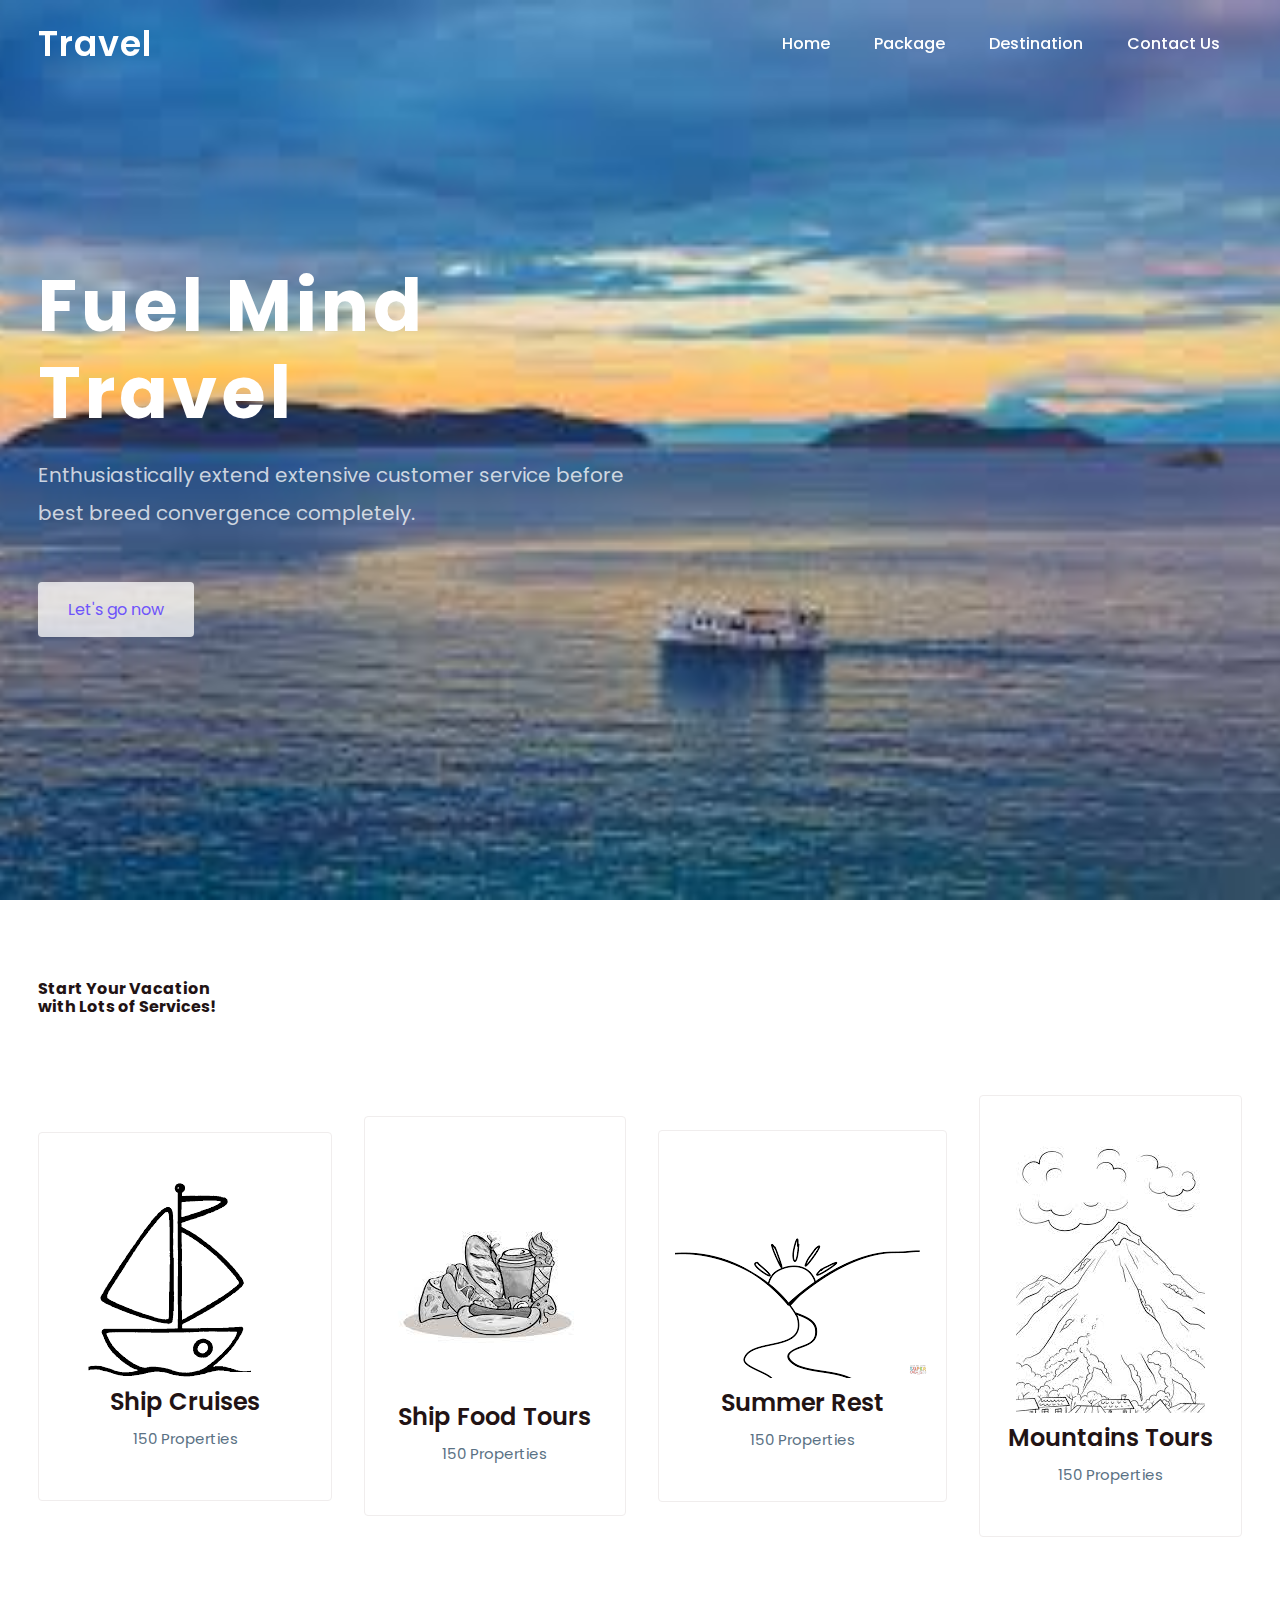
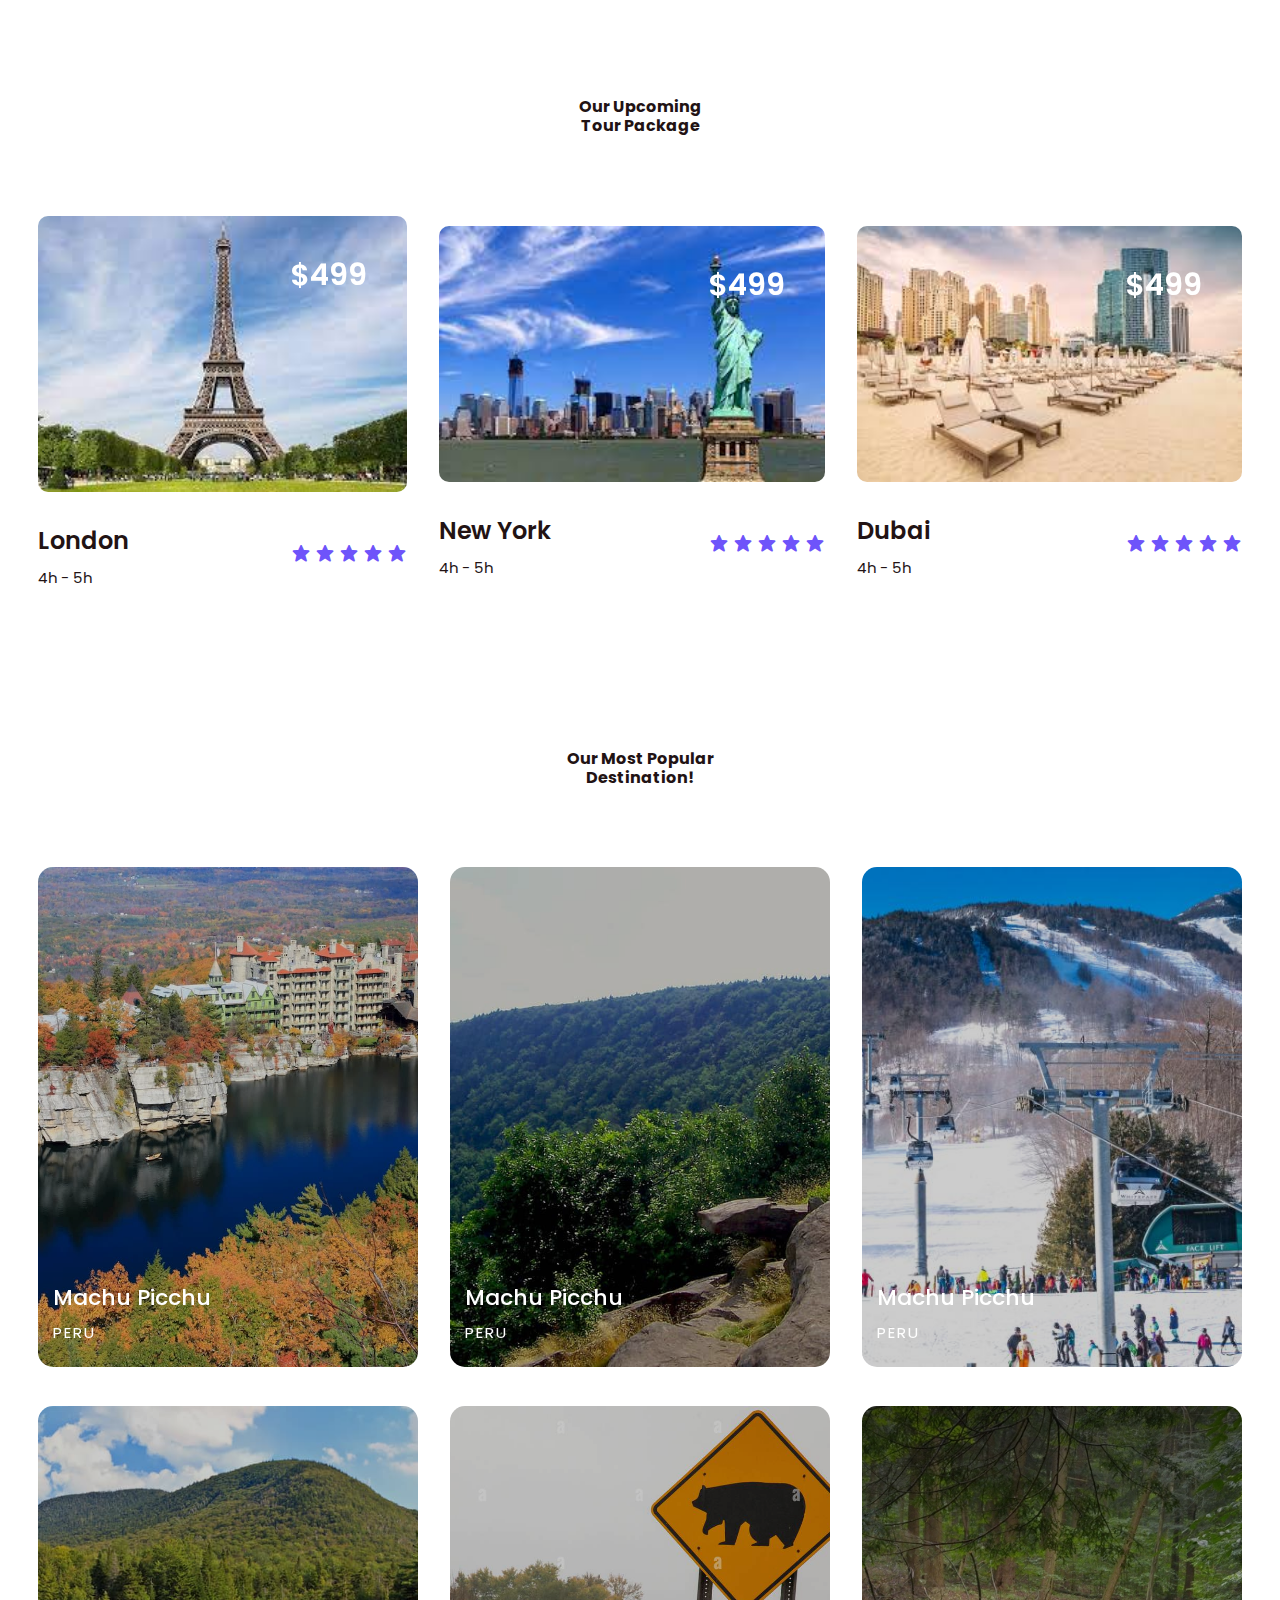
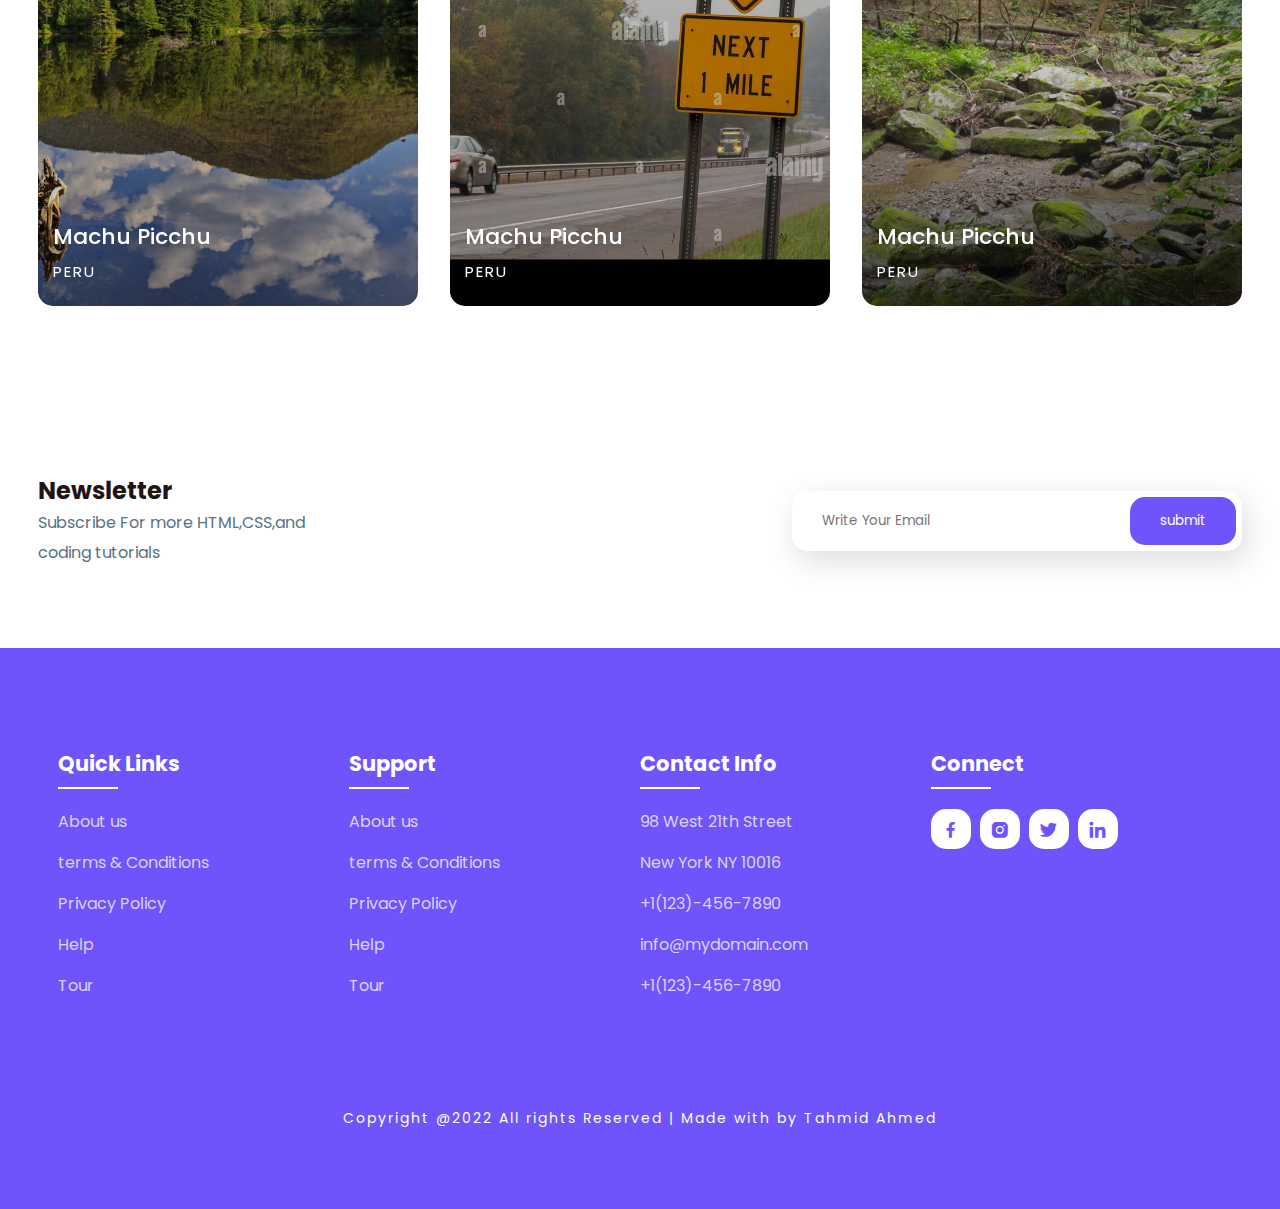
<file: index.html>
<!DOCTYPE html>
<html lang="en">
<head>
    <meta charset="UTF-8">
    <meta name="viewport" content="width=device-width, initial-scale=1.0">
    <title>Complete Travel Website Html css</title>
    <link rel="stylesheet" href="./style.css">
    <link rel="stylesheet"
  href="https://unpkg.com/boxicons@latest/css/boxicons.min.css">
  <link rel="preconnect" href="https://fonts.googleapis.com">
<link rel="preconnect" href="https://fonts.gstatic.com" crossorigin>
<link href="https://fonts.googleapis.com/css2?family=Paytone+One&family=Poppins:ital,wght@0,100;0,200;0,300;0,400;0,500;0,600;0,700;0,800;0,900;1,100;1,200;1,300;1,400;1,500;1,600;1,700;1,800;1,900&
family=Roboto+Condensed:ital,wght@0,300;0,400;0,700;1,300;1,400;1,700&family=Skranji:wght@400;700&display=swap" rel="stylesheet">

</head>
<body>
  <!--header-->
  <header>
    <a href="#" class="logo">Travel</a>
    <div class="bx bx-menu" id="menu-icon"></div>
      <ul class="navbar">
        <li><a href="#home">Home</a></li>
        <li><a href="#package">Package</a></li>
        <li><a href="#destination">Destination</a></li>
        <li><a href="#contact">Contact Us</a></li>

      </ul>

    
  </header>
  <!-- Home Section-->
  <section class="home" id="home">
    <div class="home-text">
      <h1> Fuel Mind <br> Travel</h1>
      <p> Enthusiastically extend extensive customer service before <br> best breed convergence completely.</p>
      <a href="#" class="home-btn">Let's go now</a>


    </div>

  </section>
  <!-- container-->
  <section class="container">
    <div class="text">
      <h2> Start Your Vacation <br> with Lots of Services!</h2>

    </div>
   <div class="row-items">
    <div class="container-box">
      <div class="container-image">
        <img src="./trip11.png" alt="">

      </div>
      <h4>Ship Cruises</h4>
      <p> 150 Properties</p>

    </div>


    <div class="container-box">
      <div class="container-image">
        <img src="./trip2.jpg" alt="">

      </div>
      <h4>Ship Food Tours</h4>
      <p> 150 Properties</p>

    </div>



    <div class="container-box">
      <div class="container-image">
        <img src="./trip3.png" alt="">

      </div>
      <h4>Summer Rest</h4>
      <p> 150 Properties</p>

    </div>


    <div class="container-box">
      <div class="container-image">
        <img src="./trip41.jpg" alt="">

      </div>
      <h4>Mountains Tours</h4>
      <p> 150 Properties</p>

    </div>






   </div>
  </section>
  <!--Package section-->
  <section class="package" id="package">
  <div class="title">
    <h2>Our Upcoming <br> Tour Package</h2>

  </div>
  <div class="package-content">
    <div class="box">
      <div class="thum">
        <img src="./tower.jpg" alt="">
        <h3>$499</h3>
      </div>
      <div class="dest-content">
        <div class="location">
          <h4>London</h4>
          <p>4h - 5h</p>


        </div>
        <div class="stars">

        
        
        <a href="#"><i class='bx bxs-star'></i></a>
        <a href="#"><i class='bx bxs-star'></i></a>
        <a href="#"><i class='bx bxs-star'></i></a>
        <a href="#"><i class='bx bxs-star'></i></a>
        <a href="#"><i class='bx bxs-star'></i></a>
        </div>

      </div>  

    </div>

    
      


      
        <div class="box">
          <div class="thum">
            <img src="./new.jpg
            " alt="">
            <h3>$499</h3>
          </div>
          <div class="dest-content">
            <div class="location">
              <h4>New York</h4>
              <p>4h - 5h</p>
    
    
            </div>
            <div class="stars">
    
            
            
            <a href="#"><i class='bx bxs-star'></i></a>
            <a href="#"><i class='bx bxs-star'></i></a>
            <a href="#"><i class='bx bxs-star'></i></a>
            <a href="#"><i class='bx bxs-star'></i></a>
            <a href="#"><i class='bx bxs-star'></i></a>
            </div>
    
          </div>  
    
        </div>


        
          <div class="box">
            <div class="thum">
              <img src="./dubai.jpg" alt="">
              <h3>$499</h3>
            </div>
            <div class="dest-content">
              <div class="location">
                <h4>Dubai</h4>
                <p>4h - 5h</p>
      
      
              </div>
              <div class="stars">
      
              
              
              <a href="#"><i class='bx bxs-star'></i></a>
              <a href="#"><i class='bx bxs-star'></i></a>
              <a href="#"><i class='bx bxs-star'></i></a>
              <a href="#"><i class='bx bxs-star'></i></a>
              <a href="#"><i class='bx bxs-star'></i></a>
              </div>
      
            </div>  
      
          </div>


  </div>
  </section>
  <!-- Destination Section-->
  <section class="destination" id="destination">
    <div class="title">
      <h2> Our Most Popular <br>Destination! </h2>

    </div>
    <div class="destination-content">
      <div class="col-content">
        <img src="./dest1.jpg" alt="">
        <h5>Machu Picchu</h5>
        <p> PERU</p>

      </div>

      <div class="col-content">
        <img src="./dest2.jpg" alt="">
        <h5>Machu Picchu</h5>
        <p> PERU</p>

      </div>

      <div class="col-content">
        <img src="./dest333.jpg" alt="">
        <h5>Machu Picchu</h5>
        <p> PERU</p>

      </div>

      <div class="col-content">
        <img src="./dest44.jpg" alt="">
        <h5>Machu Picchu</h5>
        <p> PERU</p>

      </div>

      <div class="col-content">
        <img src="./dest55.jpg" alt="">
        <h5>Machu Picchu</h5>
        <p> PERU</p>

      </div>

      <div class="col-content">
        <img src="./dest66.jpg" alt="">
        <h5>Machu Picchu</h5>
        <p> PERU</p>

      </div>

    </div>

  </section>
  <!--Newsletter-->
  <section class="newsletter"> 
    <div  class="news-text" >
      <h2>Newsletter</h2>
      <p>Subscribe For more HTML,CSS,and <br> coding tutorials</p>

    </div>
    <div class="send">
      <form >
        <input type="email" placeholder="Write Your Email" required>
        <input type="submit" value="submit">
      </form>

    </div>

  </section>
  <!-- footer-->
  <section id="contact"> 
    <div class="footer">
      <div class="main">
        <div class="list">
          <h4> Quick Links</h4>
          <ul>
            <li> <a href="#"> About us</a></li>
            <li> <a href="#"> terms & Conditions</a></li>
            <li> <a href="#"> Privacy Policy</a></li>
            <li> <a href="#"> Help</a></li>
            <li> <a href="#"> Tour</a></li>
          </ul>

        </div>

        <div class="list">
          <h4> Support</h4>
          <ul>
            <li> <a href="#"> About us</a></li>
            <li> <a href="#"> terms & Conditions</a></li>
            <li> <a href="#"> Privacy Policy</a></li>
            <li> <a href="#"> Help</a></li>
            <li> <a href="#"> Tour</a></li>
          </ul>

        </div>

        <div class="list">
          <h4>Contact Info</h4>
          <ul>
            <li> <a href="#"> 98 West 21th Street</a></li>
            <li> <a href="#"> New York NY 10016</a></li>
            <li> <a href="#">+1(123)-456-7890</a></li>
            <li> <a href="#"> info@mydomain.com</a></li>
            <li> <a href="#">+1(123)-456-7890 </a></li>
          </ul>

        </div>

        <div class="list">
          <h4> Connect</h4>
          <div class="social">
            <a href="#"><i class='bx bxl-facebook'></i></a>
            <a href="#"><i class='bx bxl-instagram-alt'></i></a> 
            <a href="#"><i class='bx bxl-twitter'></i></a>
            <a href="#"><i class='bx bxl-linkedin'></i></a>


          </div>

        </div>

      </div>

    </div>
    <div class="end-text">
      <p>Copyright @2022 All rights Reserved | Made with by Tahmid Ahmed</p>

    </div>

  </section>

  <!--link to js-->
  <script type="text/javascript " src="./script.js"></script>
    


    
</body>
</html>
</file>
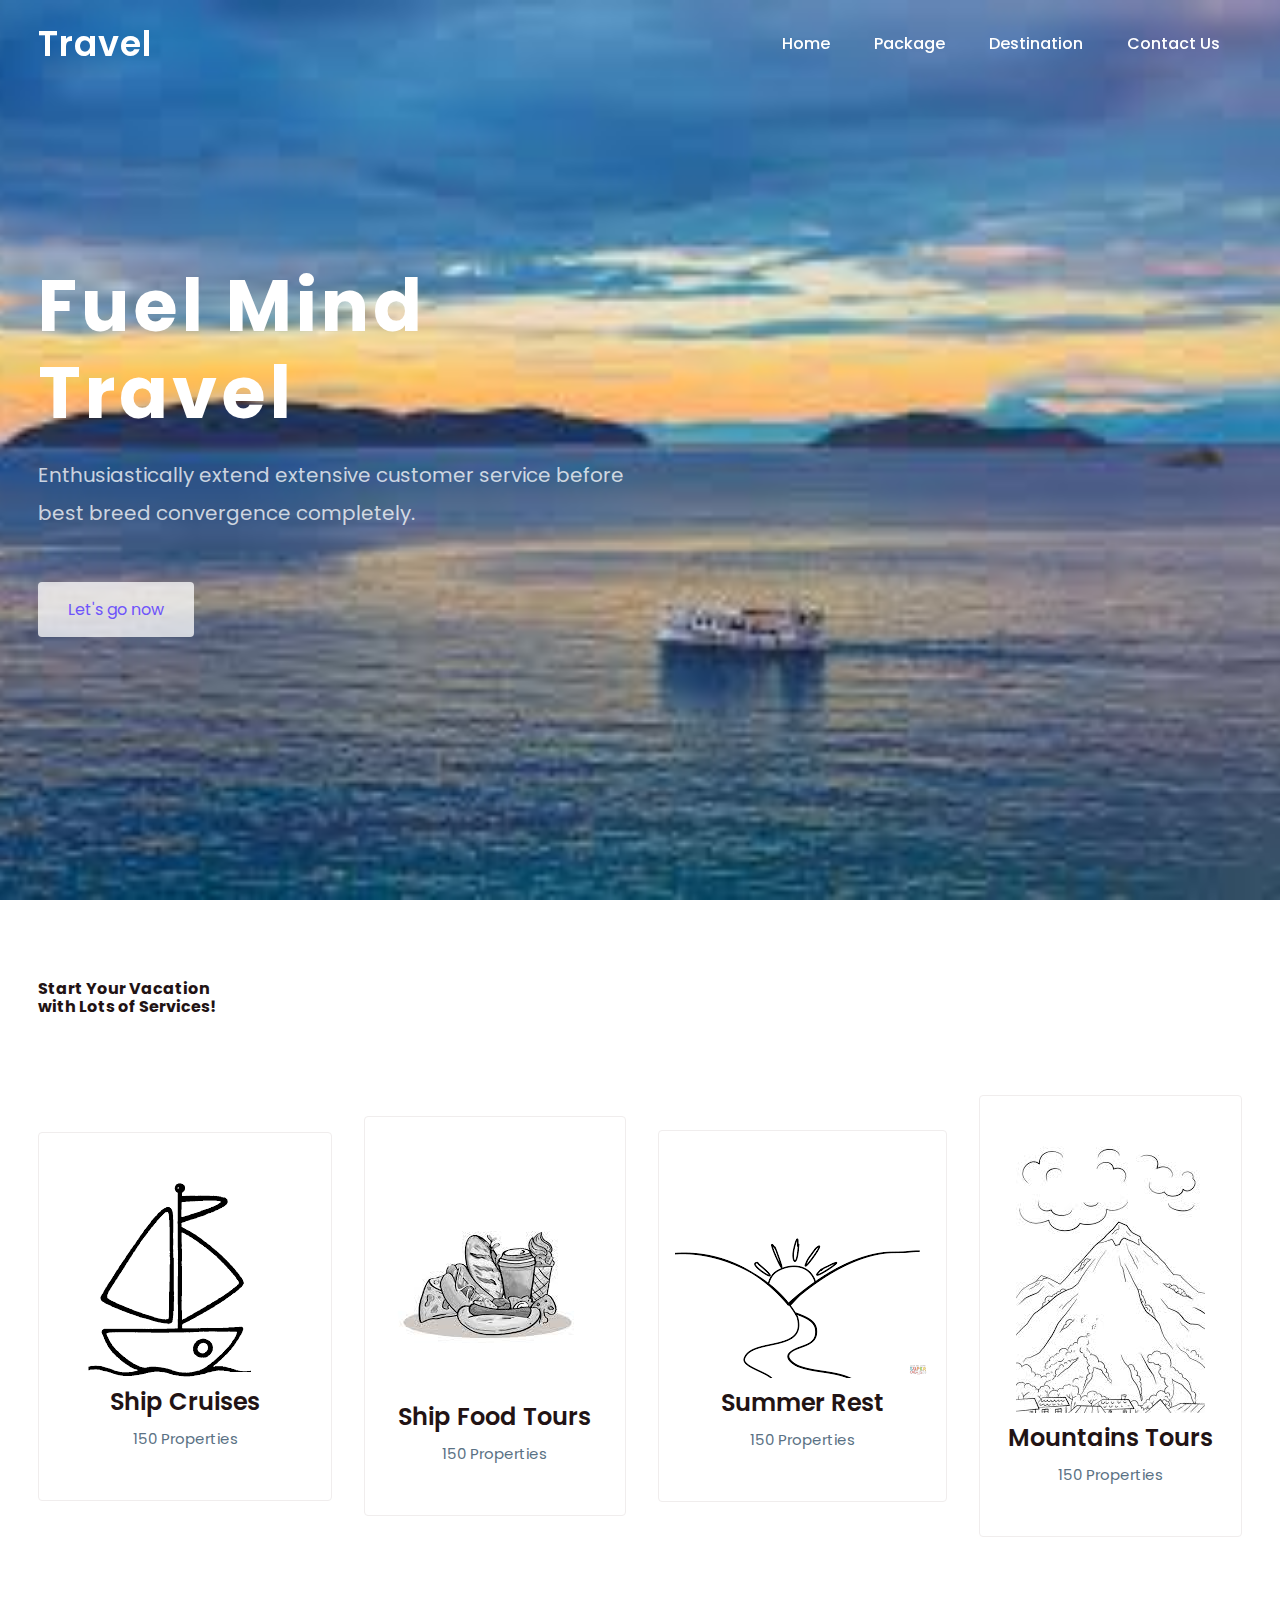
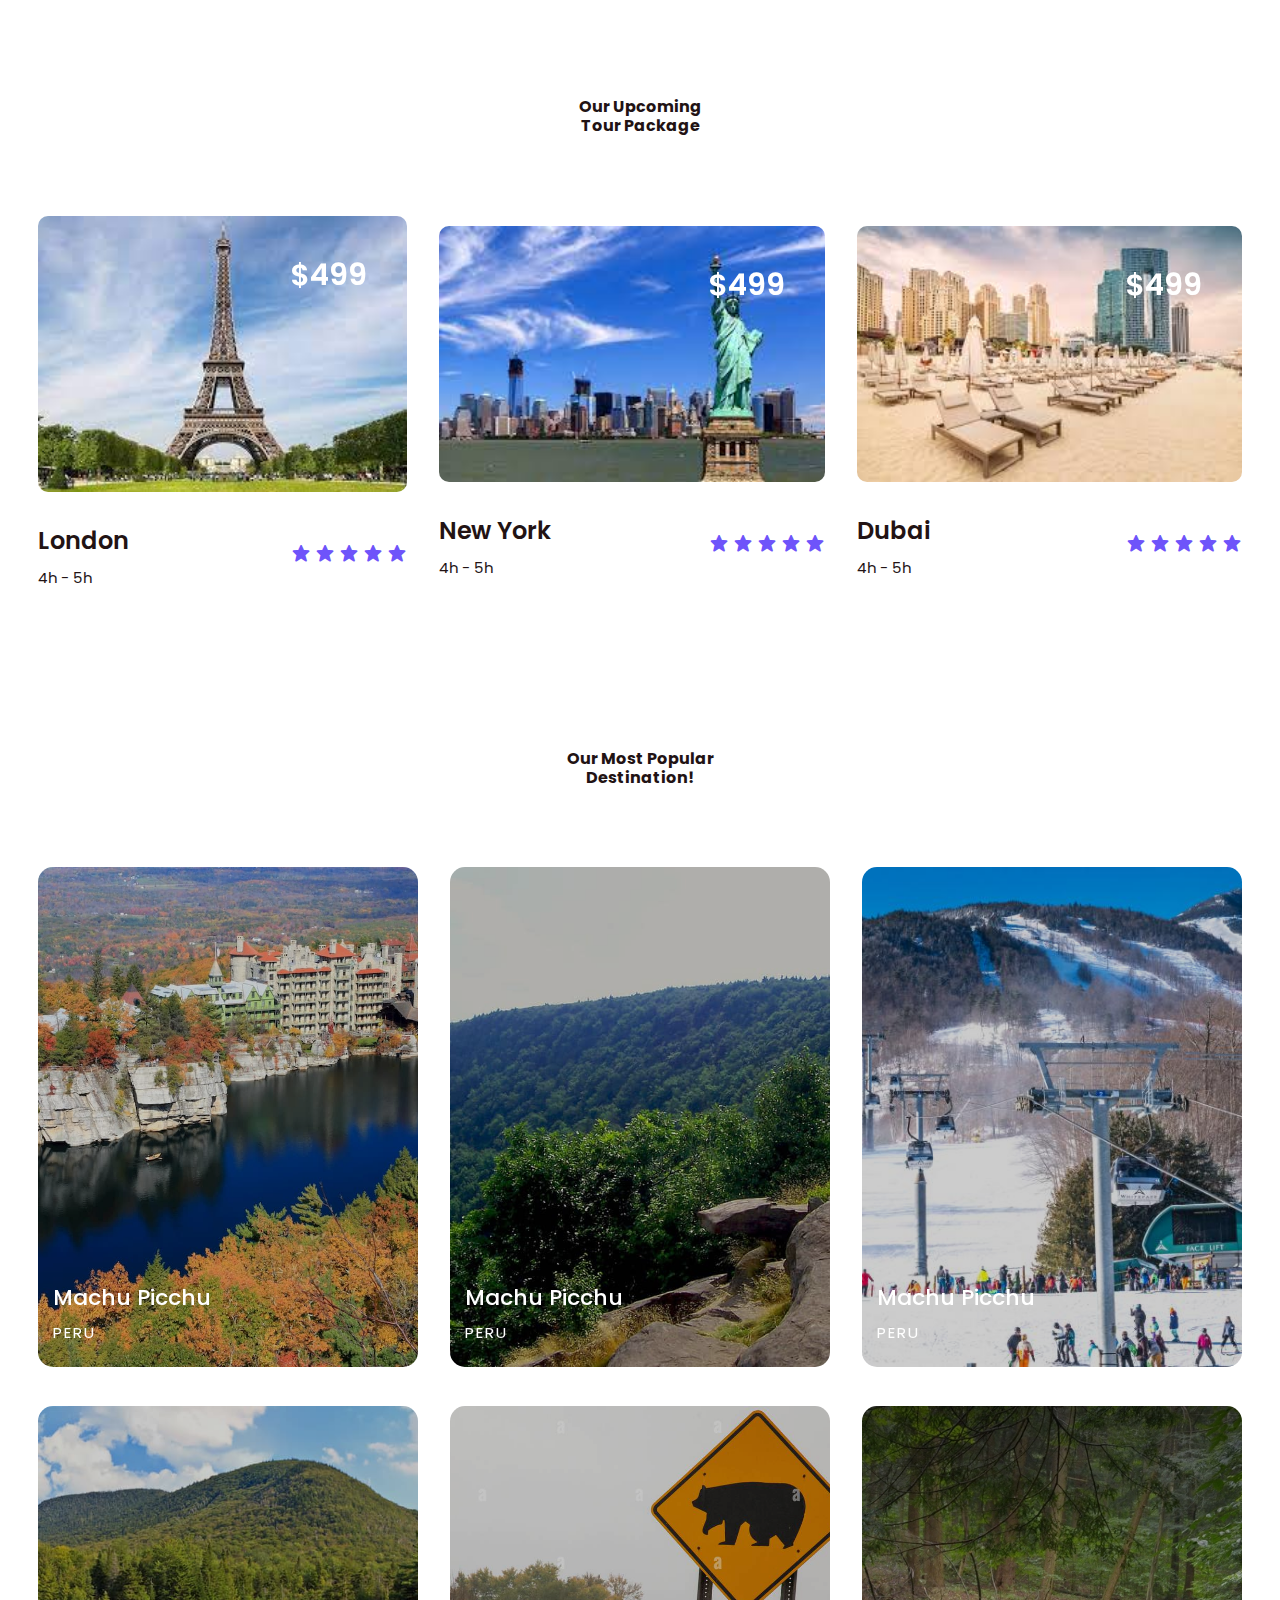
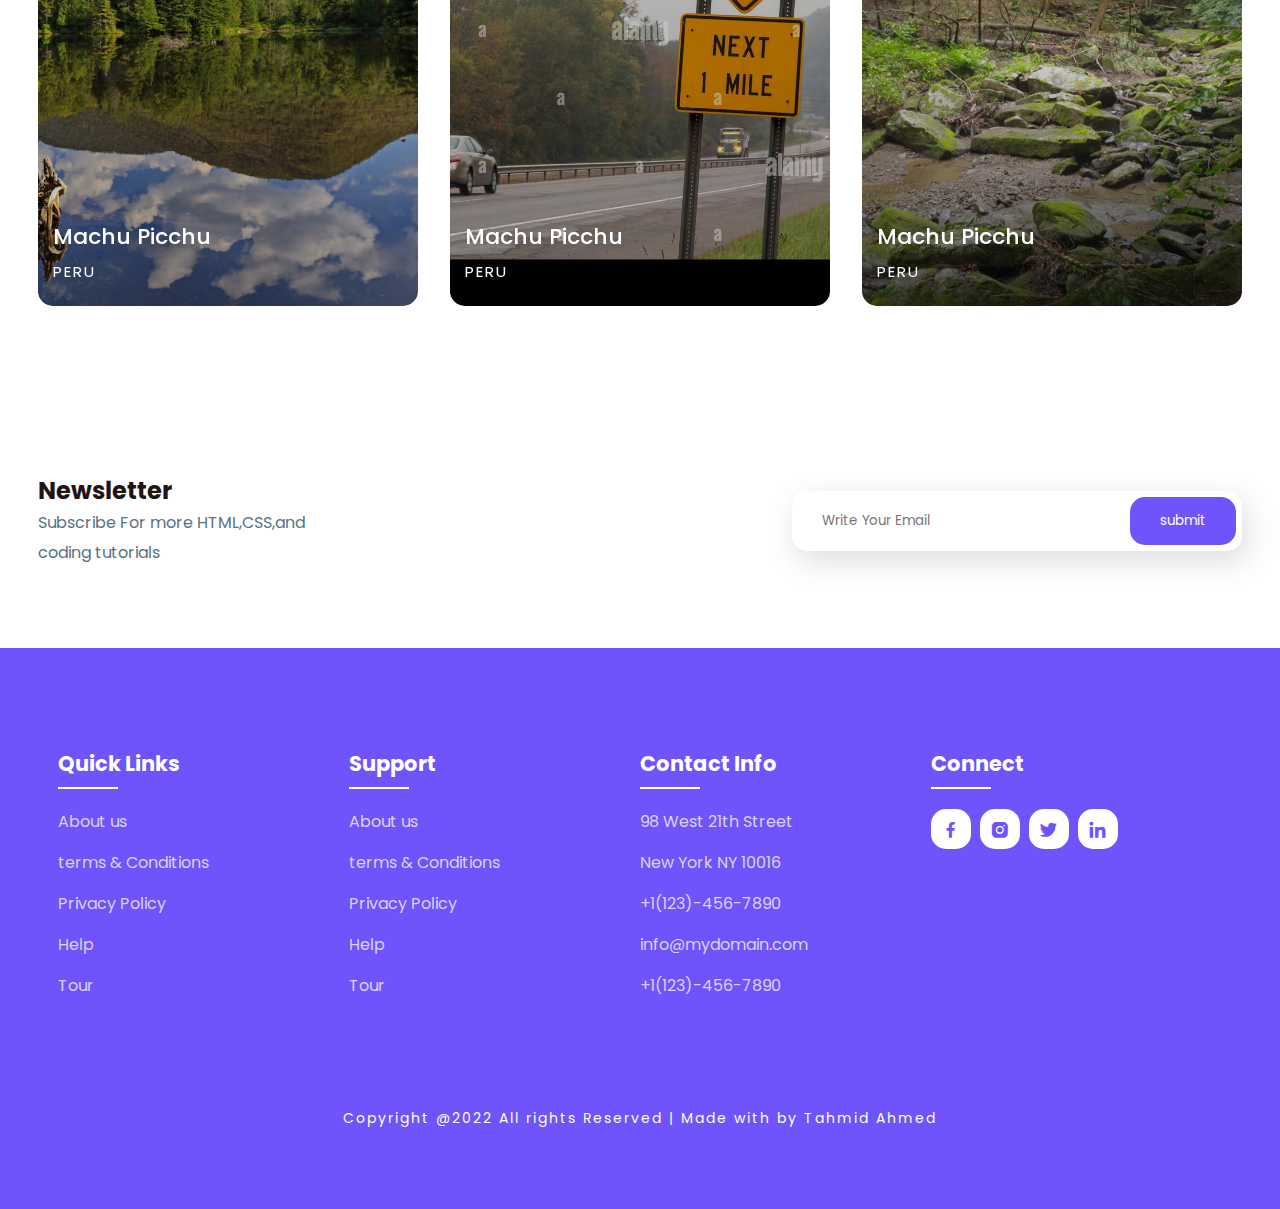
<file: travel.html>
<!DOCTYPE html>
<html lang="en">
<head>
    <meta charset="UTF-8">
    <meta name="viewport" content="width=device-width, initial-scale=1.0">
    <title>Complete Travel Website Html css</title>
    <link rel="stylesheet" href="./style.css">
    <link rel="stylesheet"
  href="https://unpkg.com/boxicons@latest/css/boxicons.min.css">
  <link rel="preconnect" href="https://fonts.googleapis.com">
<link rel="preconnect" href="https://fonts.gstatic.com" crossorigin>
<link href="https://fonts.googleapis.com/css2?family=Paytone+One&family=Poppins:ital,wght@0,100;0,200;0,300;0,400;0,500;0,600;0,700;0,800;0,900;1,100;1,200;1,300;1,400;1,500;1,600;1,700;1,800;1,900&
family=Roboto+Condensed:ital,wght@0,300;0,400;0,700;1,300;1,400;1,700&family=Skranji:wght@400;700&display=swap" rel="stylesheet">

</head>
<body>
  <!--header-->
  <header>
    <a href="#" class="logo">Travel</a>
    <div class="bx bx-menu" id="menu-icon"></div>
      <ul class="navbar">
        <li><a href="#home">Home</a></li>
        <li><a href="#package">Package</a></li>
        <li><a href="#destination">Destination</a></li>
        <li><a href="#contact">Contact Us</a></li>

      </ul>

    
  </header>
  <!-- Home Section-->
  <section class="home" id="home">
    <div class="home-text">
      <h1> Fuel Mind <br> Travel</h1>
      <p> Enthusiastically extend extensive customer service before <br> best breed convergence completely.</p>
      <a href="#" class="home-btn">Let's go now</a>


    </div>

  </section>
  <!-- container-->
  <section class="container">
    <div class="text">
      <h2> Start Your Vacation <br> with Lots of Services!</h2>

    </div>
   <div class="row-items">
    <div class="container-box">
      <div class="container-image">
        <img src="./trip11.png" alt="">

      </div>
      <h4>Ship Cruises</h4>
      <p> 150 Properties</p>

    </div>


    <div class="container-box">
      <div class="container-image">
        <img src="./trip2.jpg" alt="">

      </div>
      <h4>Ship Food Tours</h4>
      <p> 150 Properties</p>

    </div>



    <div class="container-box">
      <div class="container-image">
        <img src="./trip3.png" alt="">

      </div>
      <h4>Summer Rest</h4>
      <p> 150 Properties</p>

    </div>


    <div class="container-box">
      <div class="container-image">
        <img src="./trip41.jpg" alt="">

      </div>
      <h4>Mountains Tours</h4>
      <p> 150 Properties</p>

    </div>






   </div>
  </section>
  <!--Package section-->
  <section class="package" id="package">
  <div class="title">
    <h2>Our Upcoming <br> Tour Package</h2>

  </div>
  <div class="package-content">
    <div class="box">
      <div class="thum">
        <img src="./tower.jpg" alt="">
        <h3>$499</h3>
      </div>
      <div class="dest-content">
        <div class="location">
          <h4>London</h4>
          <p>4h - 5h</p>


        </div>
        <div class="stars">

        
        
        <a href="#"><i class='bx bxs-star'></i></a>
        <a href="#"><i class='bx bxs-star'></i></a>
        <a href="#"><i class='bx bxs-star'></i></a>
        <a href="#"><i class='bx bxs-star'></i></a>
        <a href="#"><i class='bx bxs-star'></i></a>
        </div>

      </div>  

    </div>

    
      


      
        <div class="box">
          <div class="thum">
            <img src="./new.jpg
            " alt="">
            <h3>$499</h3>
          </div>
          <div class="dest-content">
            <div class="location">
              <h4>New York</h4>
              <p>4h - 5h</p>
    
    
            </div>
            <div class="stars">
    
            
            
            <a href="#"><i class='bx bxs-star'></i></a>
            <a href="#"><i class='bx bxs-star'></i></a>
            <a href="#"><i class='bx bxs-star'></i></a>
            <a href="#"><i class='bx bxs-star'></i></a>
            <a href="#"><i class='bx bxs-star'></i></a>
            </div>
    
          </div>  
    
        </div>


        
          <div class="box">
            <div class="thum">
              <img src="./dubai.jpg" alt="">
              <h3>$499</h3>
            </div>
            <div class="dest-content">
              <div class="location">
                <h4>Dubai</h4>
                <p>4h - 5h</p>
      
      
              </div>
              <div class="stars">
      
              
              
              <a href="#"><i class='bx bxs-star'></i></a>
              <a href="#"><i class='bx bxs-star'></i></a>
              <a href="#"><i class='bx bxs-star'></i></a>
              <a href="#"><i class='bx bxs-star'></i></a>
              <a href="#"><i class='bx bxs-star'></i></a>
              </div>
      
            </div>  
      
          </div>


  </div>
  </section>
  <!-- Destination Section-->
  <section class="destination" id="destination">
    <div class="title">
      <h2> Our Most Popular <br>Destination! </h2>

    </div>
    <div class="destination-content">
      <div class="col-content">
        <img src="./dest1.jpg" alt="">
        <h5>Machu Picchu</h5>
        <p> PERU</p>

      </div>

      <div class="col-content">
        <img src="./dest2.jpg" alt="">
        <h5>Machu Picchu</h5>
        <p> PERU</p>

      </div>

      <div class="col-content">
        <img src="./dest333.jpg" alt="">
        <h5>Machu Picchu</h5>
        <p> PERU</p>

      </div>

      <div class="col-content">
        <img src="./dest44.jpg" alt="">
        <h5>Machu Picchu</h5>
        <p> PERU</p>

      </div>

      <div class="col-content">
        <img src="./dest55.jpg" alt="">
        <h5>Machu Picchu</h5>
        <p> PERU</p>

      </div>

      <div class="col-content">
        <img src="./dest66.jpg" alt="">
        <h5>Machu Picchu</h5>
        <p> PERU</p>

      </div>

    </div>

  </section>
  <!--Newsletter-->
  <section class="newsletter"> 
    <div  class="news-text" >
      <h2>Newsletter</h2>
      <p>Subscribe For more HTML,CSS,and <br> coding tutorials</p>

    </div>
    <div class="send">
      <form >
        <input type="email" placeholder="Write Your Email" required>
        <input type="submit" value="submit">
      </form>

    </div>

  </section>
  <!-- footer-->
  <section id="contact"> 
    <div class="footer">
      <div class="main">
        <div class="list">
          <h4> Quick Links</h4>
          <ul>
            <li> <a href="#"> About us</a></li>
            <li> <a href="#"> terms & Conditions</a></li>
            <li> <a href="#"> Privacy Policy</a></li>
            <li> <a href="#"> Help</a></li>
            <li> <a href="#"> Tour</a></li>
          </ul>

        </div>

        <div class="list">
          <h4> Support</h4>
          <ul>
            <li> <a href="#"> About us</a></li>
            <li> <a href="#"> terms & Conditions</a></li>
            <li> <a href="#"> Privacy Policy</a></li>
            <li> <a href="#"> Help</a></li>
            <li> <a href="#"> Tour</a></li>
          </ul>

        </div>

        <div class="list">
          <h4>Contact Info</h4>
          <ul>
            <li> <a href="#"> 98 West 21th Street</a></li>
            <li> <a href="#"> New York NY 10016</a></li>
            <li> <a href="#">+1(123)-456-7890</a></li>
            <li> <a href="#"> info@mydomain.com</a></li>
            <li> <a href="#">+1(123)-456-7890 </a></li>
          </ul>

        </div>

        <div class="list">
          <h4> Connect</h4>
          <div class="social">
            <a href="#"><i class='bx bxl-facebook'></i></a>
            <a href="#"><i class='bx bxl-instagram-alt'></i></a> 
            <a href="#"><i class='bx bxl-twitter'></i></a>
            <a href="#"><i class='bx bxl-linkedin'></i></a>


          </div>

        </div>

      </div>

    </div>
    <div class="end-text">
      <p>Copyright @2022 All rights Reserved | Made with by Tahmid Ahmed</p>

    </div>

  </section>

  <!--link to js-->
  <script type="text/javascript " src="./script.js"></script>
    


    
</body>
</html>
</file>
<file: style.css>
/**{
    margin: 0;
}
body{
    height: 100vh;
    background: linear-gradient(120deg,pink,blue,purple);
    justify-content: center;
    align-items: center;
}



section{
    display: flex;
}
.form{
    padding: 15px;
}*/
*{
    padding: 0;
    margin: 0;
    box-sizing: border-box;
    font-family: 'poppins', sans-serif;
    text-decoration: none;
    list-style: none;
    scroll-behavior: smooth;


}
:root{
    --bg-color: #fff;
    --text-color: #221314;
    --second-color: #5a7184;
    --main-color: #6e54fa;
    --big-font: 6rem;
    --h2-font: 3rem;
    --p-font: 1.1rem;
}
body{
    background: var(--bg-color);
    color: var(--text-color);
}
header{
    position: fixed;
    top:0;
    right:0;
    width:100%;
    z-index:1000;
    display:flex;
    align-items: center;
    justify-content: space-between;
    background: transparent;
    padding: 30px 18%;
    transition:ease .40s;
}
.logo{
    font-size: 35px;
    font-weight: 600;
    letter-spacing: 1px;
    color: var(--bg-color);
}
.navbar{
    display: flex;

}
.navbar a{
    color: var(--bg-color) ;
    font-size: var(--p-font);
    font-weight: 500;
    padding: 10px 22px;
    border-radius:4px;
    transition:ease .40s;
}
.navbar a:hover{
    background: var(--bg-color);
    color: var(--text-color);
    box-shadow: 5px 10px 30px rgb(85 85 85 / 20%);
    border-radius:4px;

}
#menu-icon{
    color: var(--bg-color);
    font-size:35px;
    z-index:10001;
    cursor:pointer;
    display:none;
}
section{
    padding:80px 18%;
}
.home{
    position:relative;
    width:100%;
    height:100vh;
    background:url(./background.jpg);
    background-repeat: no-repeat;
    background-size: cover;
    background-position: center;
    display: grid;
    grid-template-columns: repeat(1,1fr);
    align-items: center;
    
    
    
}
.home-text h1{
    font-size: var(--big-font);
    line-height: 1.2;
    color: var(--bg-color);
    letter-spacing: 4px;
    margin-bottom: 20px;
}
.home-text p{
    color: #ffffffbf;
    font-size: 20px;
    font-weight: 400;
    line-height: 38px;
    margin-bottom: 50px;
}
.home-btn{
    display: inline-block;
    font-size: 16px;
    padding: 15px 30px;
    background: #ffffffbf;
    color: var(--main-color);
    border-radius: 4px;
    transition: ease .40s;

}
.home-btn:hover{
    background: var(--bg-color);
    transform: scale(1.1);
}
header.sticky{
    background: var(--bg-color);
    padding: 10px 18%;
    box-shadow: rgba(33,35,38,0.1) 0px 10px 10px -10px;
}
.sticky .logo{
    color: var(--text-color);
}
.sticky .navbar a{
    color: var(--text-color);
}

.text h2{
    font-size: var(--h2-font);
    line-height: 1.1;


}
.row-items{
    display:grid;
    grid-template-columns: repeat(auto-fit, minmax(250px, auto));
    grid-gap:2rem;
    align-items: center;
    text-align: center;
    margin-top: 5rem;
}
.container-box{
    background: var(--bg-color);
    border:1px solid #f0eded;
    padding: 50px 10px;
    border-radius:4px;
    transition: all 1s ease 0s;
    cursor:pointer;
}
.container-img img{
    height:85px;
    width:85px;
    padding:15px;
    background: var(--bg-color);
    box-shadow:5px 10px 30px rgb(85 85 85 / 20%);
    border-radius:4px;
    margin-bottom: 15px;
    cursor: pointer;
    


}
.container-box h4{
    font-size: 24px;
    font-weight: 600;
    margin-bottom: 8px;

}
.container-box p{
    font-size: 15px;
    color: var(--second-color);
}
.container-box:hover{
    box-shadow: 5px 30px 56.1276px rgb(55 55 55/12%);
    border: 1px solid transparent;
    transform: translateY(-3px);
}
.title{
    text-align: center;
}
.title h2{
    font-size: var(--h2-font);
    line-height: 1.2;
}
.package-content{
    display:grid;
    grid-template-columns: repeat(auto-fit, minmax(250px, auto));
    grid-gap:2rem;
    align-items: center;
    
    margin-top: 5rem;
    
}
.package-content img{
    border-radius: 10px;
}
.thum{
    position: relative;
    transition: all .3s cubic-bezier(.44s,.0s,.55,.95);
    will-change:filter;
    cursor:pointer;


}
.thum img{
    width: 100%;
    height: auto;

}
.thum h3{
    position:absolute;
    font-size: 30px;
    font-weight: 600;
    text-align: right;
    color: var(--bg-color);
    top: 36px;
    right: 40px;
}
.dest-content{
    display: flex;
    flex-wrap: wrap;
    align-items: center;
    justify-content: space-between;
    padding-top: 24px;
}
.stars i{
    color: var(--main-color);
    font-size: 20px;

}
.location h4
{
    font-size: 24px;
    font-weight: 600;
    margin-bottom: 8px;

}
.location p{
    font-size: 15px;
    cursor: var(--second-color);
}
.thum:hover{
    filter: brightness(100%) hue-rotate(45deg);
    transform: scale(1.04);
}
.destination-content {
    display: grid;
    grid-template-columns:repeat(auto-fit, minmax(300px, auto));
    grid-gap:2rem;
    align-items: center;
    text-align: center;
    margin-top: 5rem;

}
.col-content{
    position: relative;

}
.col-content img{
  width: 100%;
  height: 500px;
  object-fit: cover;
  border-radius: 15px;
  filter: brightness(80%);
  transition: all .3s cubic-bezier(.100,.0s,.55,.95);
  will-change: filter;
}
.col-content h5{
    position: absolute;
    font-size: 22px;
    font-weight: 500;
    color: var(--bg-color);
    left: 15px;
    bottom:60px;
}
.col-content p{
    position: absolute;
    font-size: 15px;
    
    color: var(--bg-color);
    left: 15px;
    bottom:30px;
    letter-spacing: 2px;
}
.col-content img:hover{
    filter: brightness(100%) hue-rotate(45deg);
    transform: scale(1.04);
    cursor: pointer;



}
.newsletter{
    display: flex;
    flex-wrap: wrap;
    align-items: center;
    justify-content: space-between;
    grid-gap: 3rem;
}
.news-letter h2{
    font-size:var(--h2-font);
    margin-bottom: 5px;

}
.news-text p{
    font-size: var(--p-font);
    color: var(--second-color);
    line-height: 30px;

}
.newsletter form{
    max-width: 100%;
    width: 450px;
    position: relative;

}
.newsletter form input:first-child{
    display: inline-block;
    width: 100%;
    padding: 20px 150px 20px 30px;
    box-shadow: 5px 10px 30px rgb(85 85 85 / 20%);
    outline: none;
    border: none;
    border-radius: 15px;


}
.newsletter form input:last-child{
    display: inline-block;
    position: absolute;
    outline: none;
    border:none;
    padding: 14px 30px;
    border-radius: 15px;
    background: var(--main-color);
    color: var(--bg-color);
    top: 6px;
    right:6px;
    cursor: pointer;
}

    #contact{
        background:var(--main-color);

    }
    .main{
        display: flex;
        flex-wrap: wrap;
    }
    .footer{
        padding: 20px ;


    }
    .list{
        width: 25%;

    }
    .list h4{
        font-size: 21px;
        color: var(--bg-color);
        margin-bottom: 30px;
        position: relative;

    }
    .list h4::before{
        content: "";
        position: absolute;
        height: 2px;
        width: 60px;
        left: 0;
        bottom: -10px;
        background: var(--bg-color);
    }
    .list ul li:not(:last-child){
        margin-bottom: 16px;

    }
    .list ul li a{
        color: #ffffffbf;
        font-size: var(--p-font);
        display: block;
        transition: 3s;
    }
    .list ul li a:hover{
        color: var(--bg-color);
        transform: translateX(14px);
    }
  .list  .social a{
        height: 40px;
        width: 40px;
        background: var(--bg-color);
        color: var(--main-color);
        display: inline-flex;
        align-items: center;
        justify-content: center;
        font-size: 21px;
        border-radius: 15px;
        transition: .3s;
        margin-right: 5px;

    }
  .list  .social a:hover{
    transform: scale(1.1);
    
}
.end-text{
    text-align: center;
    padding-top: 90px;
}
.end-text p{
    color: var(--bg-color);
    font-size: 14px;
    letter-spacing: 2px;
}

@media(max-width: 1400px){
    header{
        padding:17px 3%;
        transition: .2s;
    }
    header.sticky{
        padding: 10px 3%;
        transition: .2s;
    }
    section{
        padding:80px 3%;
        transition: .2s;
        
    }
    :root{
        --big-font: 4.5rem;
        --h2-font: 2,3rem;
        --p-font: 1rem;
        transition: .2s;
    }
}

@media(max-width:1040px){
    #menu-icon{
        display: block;
        color: var(--text-color);
        
       
    }
    .stick #menu-icon{
        color: var(--text-color);
    }
    .home{
        height: 88vh;
    }
    .navbar{
        position: absolute;
        top: 0;
        right: -100%;
        width: 270px;
        height:120vh;
        background: #1067cc;
        display: flex;
        flex-direction: column;
        align-items: center;
        padding: 15px 30px;
        transition: 0.5s all;
    }
    .navbar a{
        display: block;
        margin: 1.2rem 0;

    }
    .sticky .navbar a{
        color: var(--bg-color);
    }
    .navbar a:hover{
        color: var(--text-color);
    }
    .open{
        right: 0;
    }
    .list{
        width:50%;
        margin-bottom: 12px;
    }
}
@media(max-width:575px){
    .list{
        width:100%;
    }
    .newsletter form{
        width: 350px;
    }
    :root{
        --big-font: 3.8rem;
        --h2-font: 1.8rem;
        
        transition: .2s;

    }
    .text{
        text-align: center;

    }
    .home{
        height:85vh;
        transition: .2s;
    }
}
</file>
